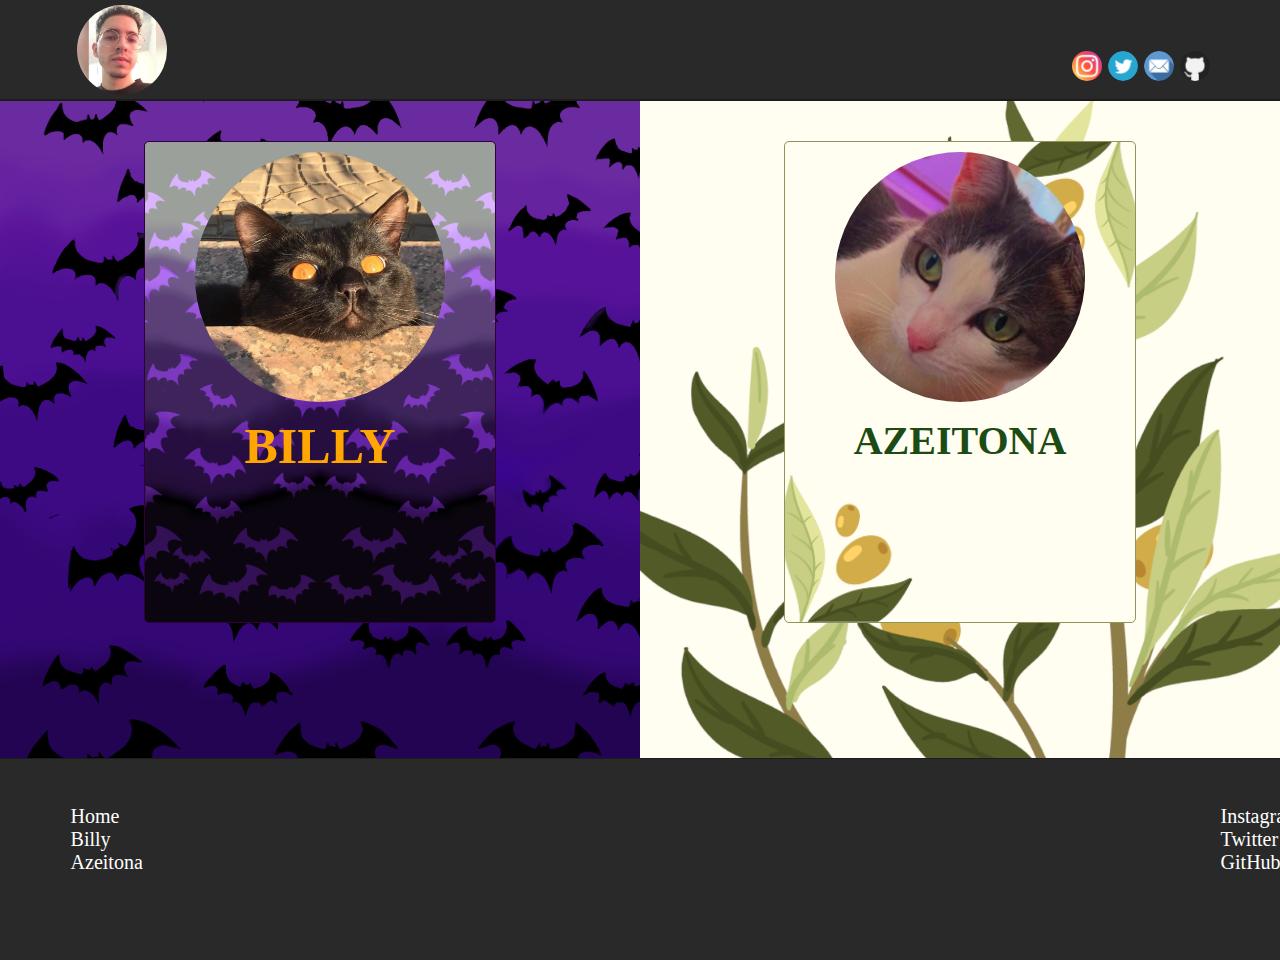
<file: index.html>
<!DOCTYPE html>
<html>
<head>
    <title> Billy & Azeitona </title>
    <meta charset="UTF-8">
    <link rel="stylesheet" href="css/css.css">
    <!-- CSS only -->
    <link rel="stylesheet" href="https://stackpath.bootstrapcdn.com/bootstrap/4.5.0/css/bootstrap.min.css" integrity="sha384-9aIt2nRpC12Uk9gS9baDl411NQApFmC26EwAOH8WgZl5MYYxFfc+NcPb1dKGj7Sk" crossorigin="anonymous">

    <!-- JS, Popper.js, and jQuery -->
    <script src="https://code.jquery.com/jquery-3.5.1.slim.min.js" integrity="sha384-DfXdz2htPH0lsSSs5nCTpuj/zy4C+OGpamoFVy38MVBnE+IbbVYUew+OrCXaRkfj" crossorigin="anonymous"></script>
    <script src="https://cdn.jsdelivr.net/npm/popper.js@1.16.0/dist/umd/popper.min.js" integrity="sha384-Q6E9RHvbIyZFJoft+2mJbHaEWldlvI9IOYy5n3zV9zzTtmI3UksdQRVvoxMfooAo" crossorigin="anonymous"></script>
    <script src="https://stackpath.bootstrapcdn.com/bootstrap/4.5.0/js/bootstrap.min.js" integrity="sha384-OgVRvuATP1z7JjHLkuOU7Xw704+h835Lr+6QL9UvYjZE3Ipu6Tp75j7Bh/kR0JKI" crossorigin="anonymous"></script>
    <meta name="viewport" content="width=device-width">

</head>
<body>

    <!--Cabeçalho-->
    <div class="header">
        <div class="header-left">
            <a href="index.html">
                <img class="img-logo" src="img/home.jpg" height="90" width="90">
            </a>
        </div>
        <div class="header-right">
            <div class="icons">
                <ul>
                    <a href="https://www.instagram.com/marcospsm1/" target="_blank"><li><img src="img/instagram.png" title="instagram" alt="instagram" height="30" width="30"></li></a>
                    <a href="https://twitter.com/salty1_" target="_blank"><li><img src="img/twitter.png" title="twitter" alt="twitter" height="30" width="30"></li></a>
                    <li><img src="img/mail.png" title="marcospaulosm2000@gmail.com" alt="email" height="30" width="30"></li></a>
                    <a href="https://github.com/marcospsm/" target="_blank"><li><img src="img/github.png" title="github" alt="github" height="30" width="30"></li></a>
                </ul>
            </div>
        </div>
    </div>

    <!--Conteudo-->
    <div class="content">
        <!--Billy-->
        <div id="contentLeft">
            <div id="cardLeft">
                <a href="html/billy.html">
                    <img class="img-gato" src="img/billyicon.jpg" height="250" width="250">
                    <h1 class="h1-left">BILLY</h1>
                    <h3 class="h3-left"> Oi eu sou o Billy, sou preto com olhos de fogo, gosto muito de comer e dormir, adoro um colo e carinho, sou brincalhão e também bravinho, gosto de morder, arranhar e vivo indo atras da Azeitona. ~Miau :3 </h3>
                </a>
            </div>   
        </div>

        <!--Azeitona-->
        <div id="contentRight">
            <div id="cardRight">
                <a href="html/azeitona.html">
                <img class="img-gato" src="img/azeitonaicon.jpg" height="250" width="250">
                <h1 class="h1-right"> AZEITONA </h1>
                <h3 class="h3-right"> Eu sou a Azeitona, por causa dos meus olhos... Adoro papinha de sache, caçar e participar das reuniões em família. Não gosto de colo e nem de contato físico, muito menos de quando o Billy me segue, sou brava e vivo reclamando. GRRRR >:( </h3>
                </a>
            </div>
        </div>
    </div>

    <!--mobile-->
    <div id="carouselExampleCaptions" class="carousel slide" data-ride="carousel">
        <div class="carousel-inner">
          <div class="carousel-item active">
            <div class="carrosel-mobile" style="background-image: url('img/backgroundbilly.png')">
                <a id="iconMobile" href="html/billy.html">
                <img class="img-gato" src="img/billyicon.jpg" height="250" width="250">
                </a>
                <h3 class="h3-left"> Oi eu sou o Billy, sou preto com olhos de fogo, gosto muito de comer e dormir, adoro um colo e carinho, sou brincalhão e também bravinho, gosto de morder, arranhar e vivo indo atras da Azeitona. ~Miau :3 </h3>
            </div>
          </div>
          <div class="carousel-item">
            <div class="carrosel-mobile" style="background-image: url('img/azeitonacard.png')">
                <a id="iconMobile" href="html/azeitona.html">
                    <img class="img-gato" src="img/azeitonaicon.jpg" height="250" width="250">
                </a>
                <h3 class="h3-right">  Eu sou a Azeitona, por causa dos meus olhos... Adoro papinha de sache, caçar e participar das reuniões em família. Não gosto de colo e nem de contato físico, muito menos de quando o Billy me segue, sou brava e vivo reclamando. GRRRRR >:(  </h3>
            </div>
          </div>
        <a class="carousel-control-prev" href="#carouselExampleCaptions" role="button" data-slide="prev">
          <span class="carousel-control-prev-icon" aria-hidden="true"></span>
          <span class="sr-only">Previous</span>
        </a>
        <a class="carousel-control-next" href="#carouselExampleCaptions" role="button" data-slide="next">
          <span class="carousel-control-next-icon" aria-hidden="true"></span>
          <span class="sr-only">Next</span>
        </a>
      </div>

    <!--Rodapé-->
    <div class="footer container">
        <ul class="ul-mobile">
            <a href="https://www.instagram.com/marcospsm1/" target="_blank"><li><img src="img/instagram.png" title="instagram" alt="instagram" height="30" width="30"></li></a>
            <a href="https://twitter.com/salty1_" target="_blank"><li><img src="img/twitter.png" title="twitter" alt="twitter" height="30" width="30"></li></a>
            <li><img src="img/mail.png" title="marcospaulosm2000@gmail.com" alt="email" height="30" width="30"></li></a>
            <a href="https://github.com/marcospsm/" target="_blank"><li><img src="img/github.png" title="github" alt="github" height="30" width="30"></li></a>
        </ul>

        <ul class="ul1">
            <li><a href="index.html"> Home </a></li>
            <li><a href="html/billy.html"> Billy </a></li>
            <li><a href="html/azeitona.html"> Azeitona </a></li>
        </ul>

        <ul class="ul2">
            <li><a href="https://www.instagram.com/marcospsm1/" target="_blank"> Instagram </a></li>
            <li><a href="https://twitter.com/salty1_" target="_blank"> Twitter </a></li>
            <li><a href="https://github.com/marcospsm/billy-azeitona/upload" target="_blank"> GitHub </a></li>
        </ul>
    </div>


</body>
</html>
</file>
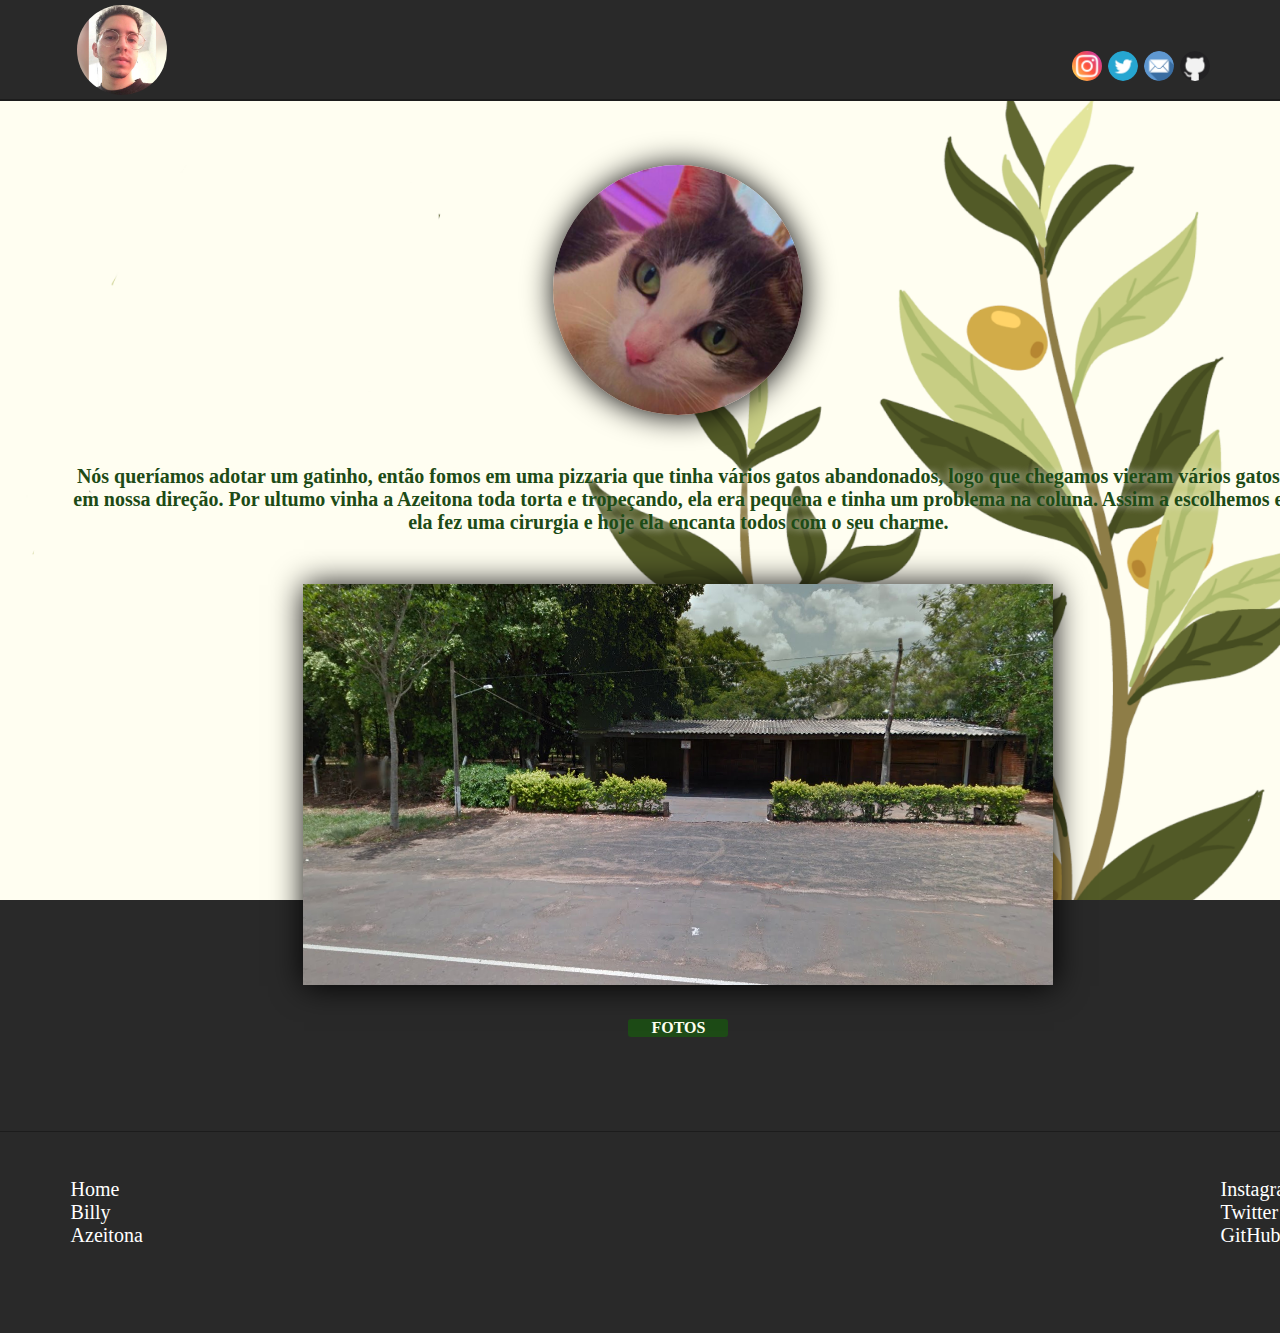
<file: html/azeitona.html>
<!DOCTYPE html>
<html lang="pt-BR">
<head>
    <meta charset="UTF-8">
    <meta name="viewport" content="width=device-width, initial-scale=1.0">
    <title>Fotos da Azeitona</title>

    <link rel="stylesheet" href="../css/css.css">
    <!-- CSS only -->
    <link rel="stylesheet" href="https://stackpath.bootstrapcdn.com/bootstrap/4.5.0/css/bootstrap.min.css" integrity="sha384-9aIt2nRpC12Uk9gS9baDl411NQApFmC26EwAOH8WgZl5MYYxFfc+NcPb1dKGj7Sk" crossorigin="anonymous">

    <!-- JS, Popper.js, and jQuery -->
    <script src="https://code.jquery.com/jquery-3.5.1.slim.min.js" integrity="sha384-DfXdz2htPH0lsSSs5nCTpuj/zy4C+OGpamoFVy38MVBnE+IbbVYUew+OrCXaRkfj" crossorigin="anonymous"></script>
    <script src="https://cdn.jsdelivr.net/npm/popper.js@1.16.0/dist/umd/popper.min.js" integrity="sha384-Q6E9RHvbIyZFJoft+2mJbHaEWldlvI9IOYy5n3zV9zzTtmI3UksdQRVvoxMfooAo" crossorigin="anonymous"></script>
    <script src="https://stackpath.bootstrapcdn.com/bootstrap/4.5.0/js/bootstrap.min.js" integrity="sha384-OgVRvuATP1z7JjHLkuOU7Xw704+h835Lr+6QL9UvYjZE3Ipu6Tp75j7Bh/kR0JKI" crossorigin="anonymous"></script>
    <meta name="viewport" content="width=device-width">

</head>
<body>
    <!--Cabeçalho-->
    <div class="header">
        <div class="header-left">
            <a href="../index.html">
                <img class="img-logo" src="../img/home.jpg" height="90" width="90">
            </a>
        </div>
        <div class="header-right">
            <div class="icons">
                <ul>
                    <a href="https://www.instagram.com/marcospsm1/" target="_blank"><li><img src="../img/instagram.png" title="instagram" alt="instagram" height="30" width="30"></li></a>
                    <a href="https://twitter.com/salty1_" target="_blank"><li><img src="../img/twitter.png" title="twitter" alt="twitter" height="30" width="30"></li></a>
                    <li><img src="../img/mail.png" title="marcospaulosm2000@gmail.com" alt="email" height="30" width="30"></li></a>
                    <a href="https://github.com/marcospsm/" target="_blank"><li><img src="../img/github.png" title="github" alt="github" height="30" width="30"></li></a>
                </ul>
            </div>
        </div>
    </div>

    <!--Conteudo-->
    <div class="content-azeitona">
        <div id="divAzeitona">
            <img class="img-gato" id="imgGatoAzeitona" src="../img/azeitonaicon.jpg" alt="gata branca" height="250" width="250">
            <h3 class="h3-right" id="h3Azeitona">Nós queríamos adotar um gatinho, então fomos em uma pizzaria que tinha vários gatos abandonados, logo que chegamos vieram vários gatos em nossa direção. Por ultumo vinha a Azeitona toda torta e tropeçando, ela era pequena e tinha um problema na coluna. Assim a escolhemos e ela fez uma cirurgia e hoje ela encanta todos com o seu charme.</h3>
            <img id="fotoPizzaria" src="../img/pizzaria.png" alt="igreja" height="401" width="750">
        </div>
        <div class="botao-azeitona"><a href="../html/fotosAzeitona.html">FOTOS</a></div>
    </div>

        <!--Rodapé-->
        <div class="footer container">
            <ul class="ul-mobile">
                <a href="https://www.instagram.com/marcospsm1/" target="_blank"><li><img src="../img/instagram.png" title="instagram" alt="instagram" height="30" width="30"></li></a>
                <a href="https://twitter.com/salty1_" target="_blank"><li><img src="../img/twitter.png" title="twitter" alt="twitter" height="30" width="30"></li></a>
                <li><img src="../img/mail.png" title="marcospaulosm2000@gmail.com" alt="email" height="30" width="30"></li></a>
                <a href="https://github.com/marcospsm/" target="_blank"><li><img src="../img/github.png" title="github" alt="github" height="30" width="30"></li></a>
            </ul>
    
            <ul class="ul1">
                <li><a href="index.html"> Home </a></li>
                <li><a href="html/billy.html"> Billy </a></li>
                <li><a href="html/azeitona.html"> Azeitona </a></li>
            </ul>
    
            <ul class="ul2">
                <li><a href="https://www.instagram.com/marcospsm1/" target="_blank"> Instagram </a></li>
                <li><a href="https://twitter.com/salty1_" target="_blank"> Twitter </a></li>
                <li><a href="https://github.com/marcospsm/billy-azeitona/upload" target="_blank"> GitHub </a></li>
            </ul>
        </div>
    
</body>
</html>
</file>
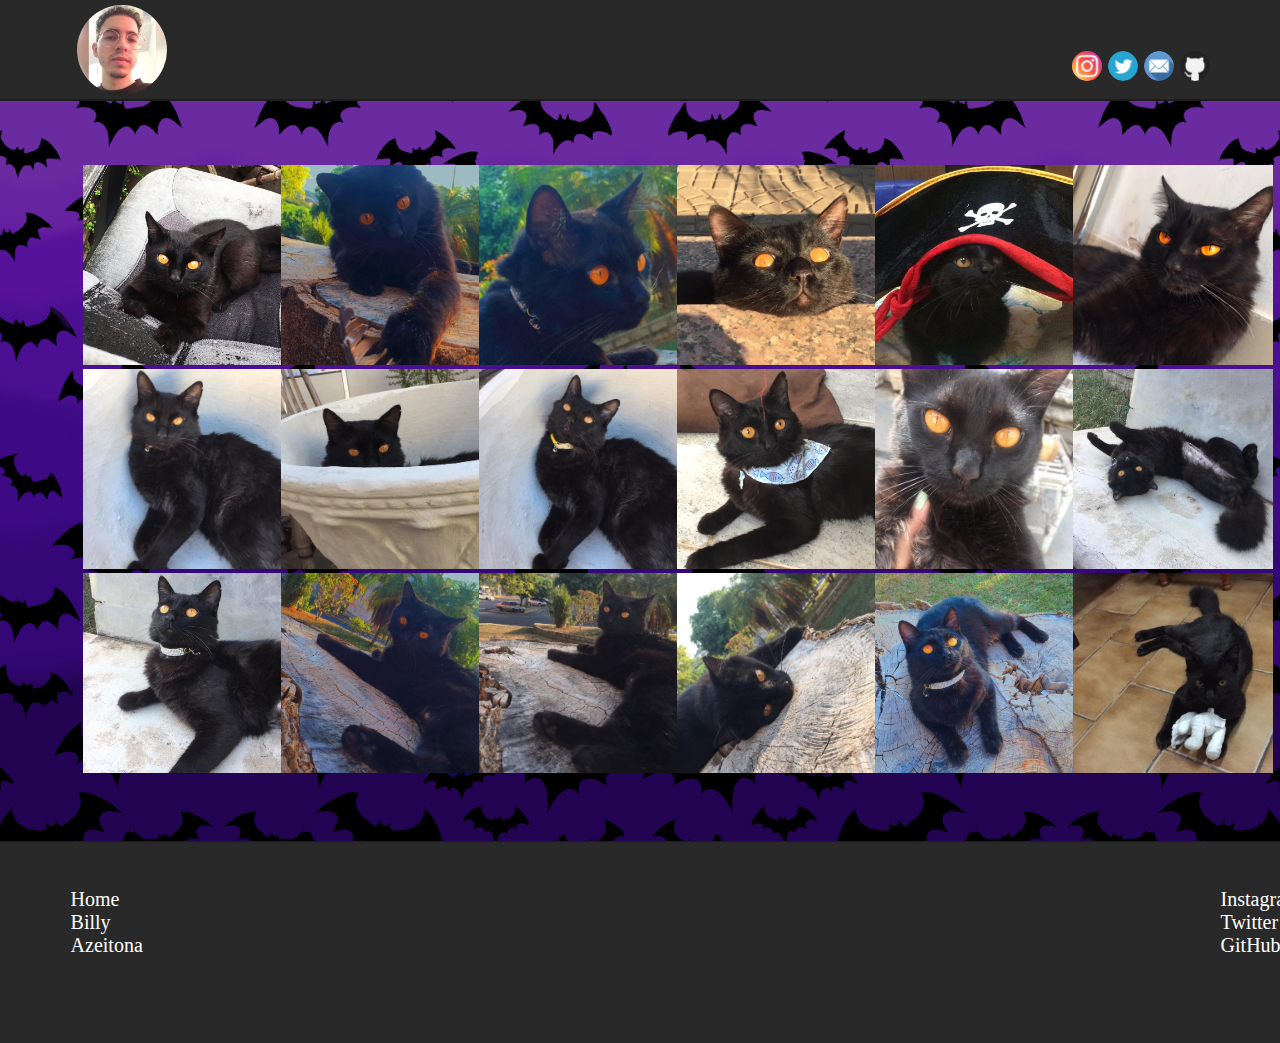
<file: html/billy.html>
<!DOCTYPE html>
<html>
    <head>
        <title> Billy </title>
        <link rel="stylesheet" href="../css/css.css">
        <!-- CSS only -->
        <link rel="stylesheet" href="https://stackpath.bootstrapcdn.com/bootstrap/4.5.0/css/bootstrap.min.css" integrity="sha384-9aIt2nRpC12Uk9gS9baDl411NQApFmC26EwAOH8WgZl5MYYxFfc+NcPb1dKGj7Sk" crossorigin="anonymous">

        <!-- JS, Popper.js, and jQuery -->
        <script src="https://code.jquery.com/jquery-3.5.1.slim.min.js" integrity="sha384-DfXdz2htPH0lsSSs5nCTpuj/zy4C+OGpamoFVy38MVBnE+IbbVYUew+OrCXaRkfj" crossorigin="anonymous"></script>
        <script src="https://cdn.jsdelivr.net/npm/popper.js@1.16.0/dist/umd/popper.min.js" integrity="sha384-Q6E9RHvbIyZFJoft+2mJbHaEWldlvI9IOYy5n3zV9zzTtmI3UksdQRVvoxMfooAo" crossorigin="anonymous"></script>
        <script src="https://stackpath.bootstrapcdn.com/bootstrap/4.5.0/js/bootstrap.min.js" integrity="sha384-OgVRvuATP1z7JjHLkuOU7Xw704+h835Lr+6QL9UvYjZE3Ipu6Tp75j7Bh/kR0JKI" crossorigin="anonymous"></script>
        <meta name="viewport" content="width=device-width">
    </head>

    <!--Cabeçalho-->
    <div class="header">
        <div class="header-left">
            <a href="../index.html">
                <img class="img-logo" src="../img/home.jpg" height="90" width="90">
            </a>
        </div>
        <div class="header-right">
            <div class="icons">
                <ul>
                    <a href="https://www.instagram.com/marcospsm1/" target="_blank"><li><img src="../img/instagram.png" title="instagram" alt="instagram" height="30" width="30"></li></a>
                    <a href="https://twitter.com/salty1_" target="_blank"><li><img src="../img/twitter.png" title="twitter" alt="twitter" height="30" width="30"></li></a>
                    <li><img src="../img/mail.png" title="marcospaulosm2000@gmail.com" alt="email" height="30" width="30"></li></a>
                    <a href="https://github.com/marcospsm/" target="_blank"><li><img src="../img/github.png" title="github" alt="github" height="30" width="30"></li></a>
                </ul>
            </div>
        </div>
    </div>

    <!--Conteudo-->
    <div class="content-billy">
        <div>
            <img src="../img/billy/b1.jpg" alt="gato preto com olhos alaranjados" height="200" width="200">
            <img src="../img/billy/b2.jpg" alt="gato preto com olhos alaranjados" height="200" width="200">
            <img src="../img/billy/b3.jpg" alt="gato preto com olhos alaranjados" height="200" width="200">
            <img src="../img/billy/b4.jpg" alt="gato preto com olhos alaranjados" height="200" width="200">
            <img src="../img/billy/b6.jpg" alt="gato preto com olhos alaranjados" height="200" width="200">
            <img src="../img/billy/b5.jpg" alt="gato preto com olhos alaranjados" height="200" width="200">
            <img src="../img/billy/b7.jpg" alt="gato preto com olhos alaranjados" height="200" width="200">
            <img src="../img/billy/b8.jpg" alt="gato preto com olhos alaranjados" height="200" width="200">
            <img src="../img/billy/b9.jpg" alt="gato preto com olhos alaranjados" height="200" width="200">
            <img src="../img/billy/b10.jpg" alt="gato preto com olhos alaranjados" height="200" width="200">
            <img src="../img/billy/b11.jpg" alt="gato preto com olhos alaranjados" height="200" width="200">
            <img src="../img/billy/b13.jpg" alt="gato preto com olhos alaranjados" height="200" width="200">
            <img src="../img/billy/b14.jpg" alt="gato preto com olhos alaranjados" height="200" width="200">
            <img src="../img/billy/b15.jpg" alt="gato preto com olhos alaranjados" height="200" width="200">
            <img src="../img/billy/b16.jpg" alt="gato preto com olhos alaranjados" height="200" width="200">
            <img src="../img/billy/b17.jpg" alt="gato preto com olhos alaranjados" height="200" width="200">
            <img src="../img/billy/b12.jpg" alt="gato preto com olhos alaranjados" height="200" width="200">
            <img src="../img/billy/b18.jpg" alt="gato preto com olhos alaranjados" height="200" width="200">
        </div>
    </div>

    <!--Rodapé-->
    <div class="footer container">
        <ul class="ul-mobile">
            <a href="https://www.instagram.com/marcospsm1/" target="_blank"><li><img src="../img/instagram.png" title="instagram" alt="instagram" height="30" width="30"></li></a>
            <a href="https://twitter.com/salty1_" target="_blank"><li><img src="../img/twitter.png" title="twitter" alt="twitter" height="30" width="30"></li></a>
            <li><img src="../img/mail.png" title="marcospaulosm2000@gmail.com" alt="email" height="30" width="30"></li></a>
            <a href="https://github.com/marcospsm/" target="_blank"><li><img src="../img/github.png" title="github" alt="github" height="30" width="30"></li></a>
        </ul>

        <ul class="ul1">
            <li><a href="index.html"> Home </a></li>
            <li><a href="html/billy.html"> Billy </a></li>
            <li><a href="html/azeitona.html"> Azeitona </a></li>
        </ul>

        <ul class="ul2">
            <li><a href="https://www.instagram.com/marcospsm1/" target="_blank"> Instagram </a></li>
            <li><a href="https://twitter.com/salty1_" target="_blank"> Twitter </a></li>
            <li><a href="https://github.com/marcospsm/billy-azeitona/upload" target="_blank"> GitHub </a></li>
        </ul>
    </div>

</html>
</file>
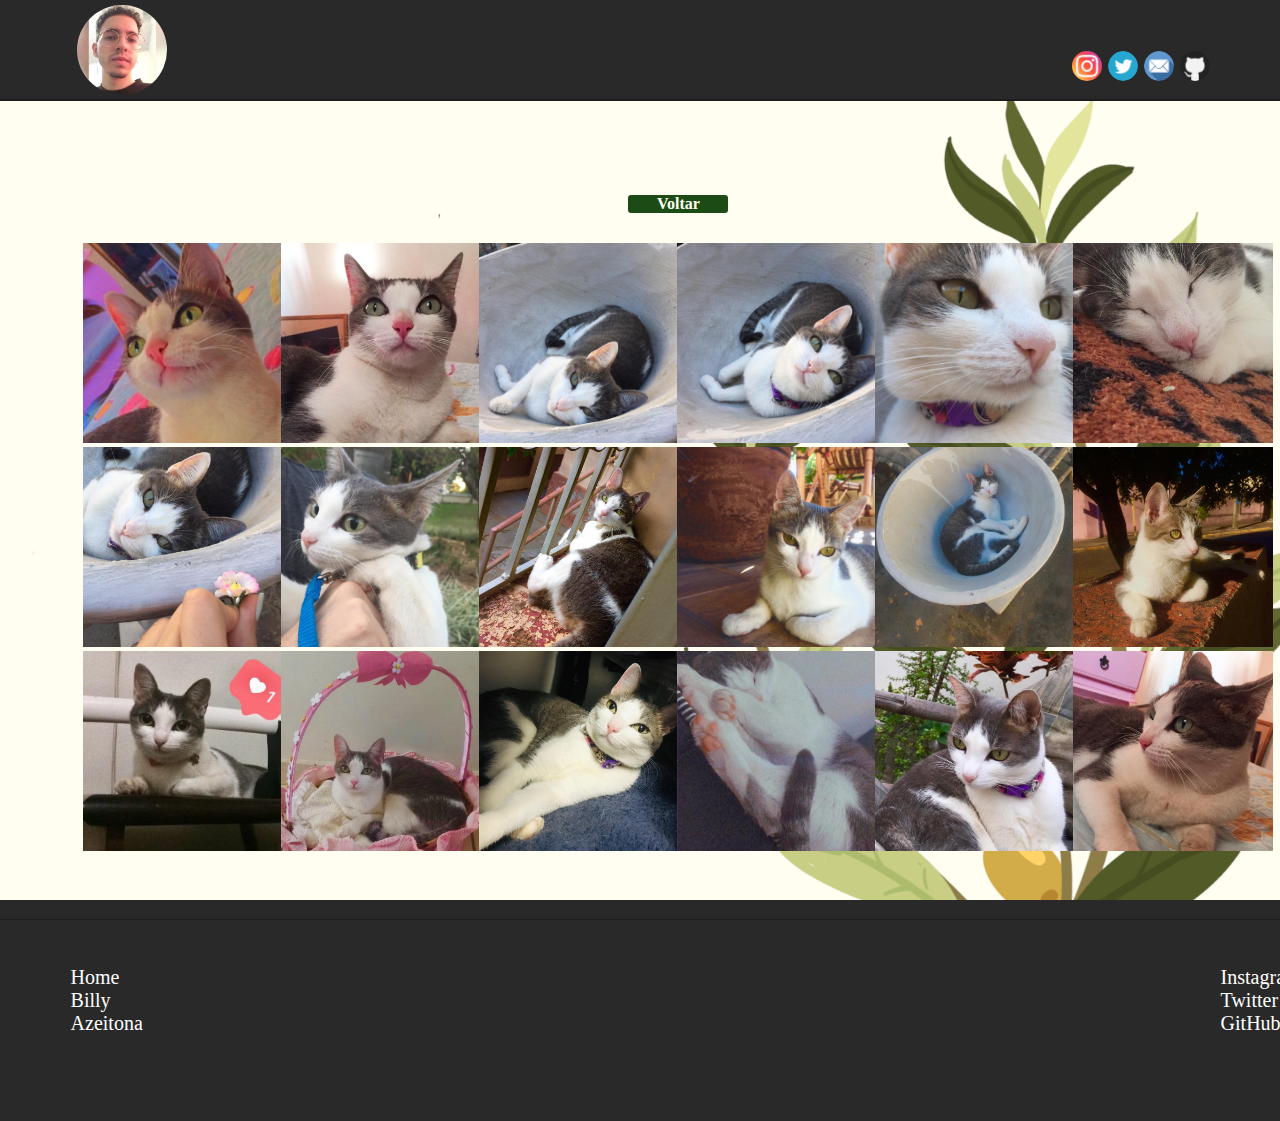
<file: html/fotosAzeitona.html>
<!DOCTYPE html>
<html>
    <head>
        <title> Azeitona </title>
        <link rel="stylesheet" href="../css/css.css">
        <!-- CSS only -->
        <link rel="stylesheet" href="https://stackpath.bootstrapcdn.com/bootstrap/4.5.0/css/bootstrap.min.css" integrity="sha384-9aIt2nRpC12Uk9gS9baDl411NQApFmC26EwAOH8WgZl5MYYxFfc+NcPb1dKGj7Sk" crossorigin="anonymous">

        <!-- JS, Popper.js, and jQuery -->
        <script src="https://code.jquery.com/jquery-3.5.1.slim.min.js" integrity="sha384-DfXdz2htPH0lsSSs5nCTpuj/zy4C+OGpamoFVy38MVBnE+IbbVYUew+OrCXaRkfj" crossorigin="anonymous"></script>
        <script src="https://cdn.jsdelivr.net/npm/popper.js@1.16.0/dist/umd/popper.min.js" integrity="sha384-Q6E9RHvbIyZFJoft+2mJbHaEWldlvI9IOYy5n3zV9zzTtmI3UksdQRVvoxMfooAo" crossorigin="anonymous"></script>
        <script src="https://stackpath.bootstrapcdn.com/bootstrap/4.5.0/js/bootstrap.min.js" integrity="sha384-OgVRvuATP1z7JjHLkuOU7Xw704+h835Lr+6QL9UvYjZE3Ipu6Tp75j7Bh/kR0JKI" crossorigin="anonymous"></script>
        <meta name="viewport" content="width=device-width">
    </head>

    <!--Cabeçalho-->
    <div class="header">
        <div class="header-left">
            <a href="../index.html">
                <img class="img-logo" src="../img/home.jpg" height="90" width="90">
            </a>
        </div>
        <div class="header-right">
            <div class="icons">
                <ul>
                    <a href="https://www.instagram.com/marcospsm1/" target="_blank"><li><img src="../img/instagram.png" title="instagram" alt="instagram" height="30" width="30"></li></a>
                    <a href="https://twitter.com/salty1_" target="_blank"><li><img src="../img/twitter.png" title="twitter" alt="twitter" height="30" width="30"></li></a>
                    <li><img src="../img/mail.png" title="marcospaulosm2000@gmail.com" alt="email" height="30" width="30"></li></a>
                    <a href="https://github.com/marcospsm/" target="_blank"><li><img src="../img/github.png" title="github" alt="github" height="30" width="30"></li></a>
                </ul>
            </div>
        </div>
    </div>

    <!--Conteudo-->
    <div class="content-azeitona">
        <div class="botao-azeitona"><a href="../html/azeitona.html">Voltar</a></div>
        <div>
            <img class="foto" src="../img/azeitona/a1.jpg" alt="gata branca com olhos verde oliva" height="200" width="200">
            <img class="foto" src="../img/azeitona/a2.jpg" alt="gata branca com olhos verde oliva" height="200" width="200">
            <img class="foto" src="../img/azeitona/a3.jpg" alt="gata branca com olhos verde oliva" height="200" width="200">
            <img class="foto" src="../img/azeitona/a4.jpg" alt="gata branca com olhos verde oliva" height="200" width="200">
            <img class="foto" src="../img/azeitona/a5.jpg" alt="gata branca com olhos verde oliva" height="200" width="200">
            <img class="foto" src="../img/azeitona/a6.jpg" alt="gata branca com olhos verde oliva" height="200" width="200">
            <img class="foto" src="../img/azeitona/a7.jpg" alt="gata branca com olhos verde oliva" height="200" width="200">
            <img class="foto" src="../img/azeitona/a8.jpg" alt="gata branca com olhos verde oliva" height="200" width="200">
            <img class="foto" src="../img/azeitona/a9.jpg" alt="gata branca com olhos verde oliva" height="200" width="200">
            <img class="foto" src="../img/azeitona/a10.jpg" alt="gata branca com olhos verde oliva" height="200" width="200">
            <img class="foto" src="../img/azeitona/a11.jpg" alt="gata branca com olhos verde oliva" height="200" width="200">
            <img class="foto" src="../img/azeitona/a12.jpg" alt="gata branca com olhos verde oliva" height="200" width="200">
            <img class="foto" src="../img/azeitona/a13.jpg" alt="gata branca com olhos verde oliva" height="200" width="200">
            <img class="foto" src="../img/azeitona/a14.jpg" alt="gata branca com olhos verde oliva" height="200" width="200">
            <img class="foto" src="../img/azeitona/a15.jpg" alt="gata branca com olhos verde oliva" height="200" width="200">
            <img class="foto" src="../img/azeitona/a16.jpg" alt="gata branca com olhos verde oliva" height="200" width="200">
            <img class="foto" src="../img/azeitona/a17.jpg" alt="gata branca com olhos verde oliva" height="200" width="200">
            <img class="foto" src="../img/azeitona/a18.jpg" alt="gata branca com olhos verde oliva" height="200" width="200">
        </div>
    </div>

    <!--Rodapé-->
    <div class="footer container">
        <ul class="ul-mobile">
            <a href="https://www.instagram.com/marcospsm1/" target="_blank"><li><img src="../img/instagram.png" title="instagram" alt="instagram" height="30" width="30"></li></a>
            <a href="https://twitter.com/salty1_" target="_blank"><li><img src="../img/twitter.png" title="twitter" alt="twitter" height="30" width="30"></li></a>
            <li><img src="../img/mail.png" title="marcospaulosm2000@gmail.com" alt="email" height="30" width="30"></li></a>
            <a href="https://github.com/marcospsm/" target="_blank"><li><img src="../img/github.png" title="github" alt="github" height="30" width="30"></li></a>
        </ul>

        <ul class="ul1">
            <li><a href="../index.html"> Home </a></li>
            <li><a href="../html/billy.html"> Billy </a></li>
            <li><a href="../html/azeitona.html"> Azeitona </a></li>
        </ul>

        <ul class="ul2">
            <li><a href="https://www.instagram.com/marcospsm1/" target="_blank"> Instagram </a></li>
            <li><a href="https://twitter.com/salty1_" target="_blank"> Twitter </a></li>
            <li><a href="https://github.com/marcospsm/billy-azeitona/upload" target="_blank"> GitHub </a></li>
        </ul>
    </div>

</html>
</file>
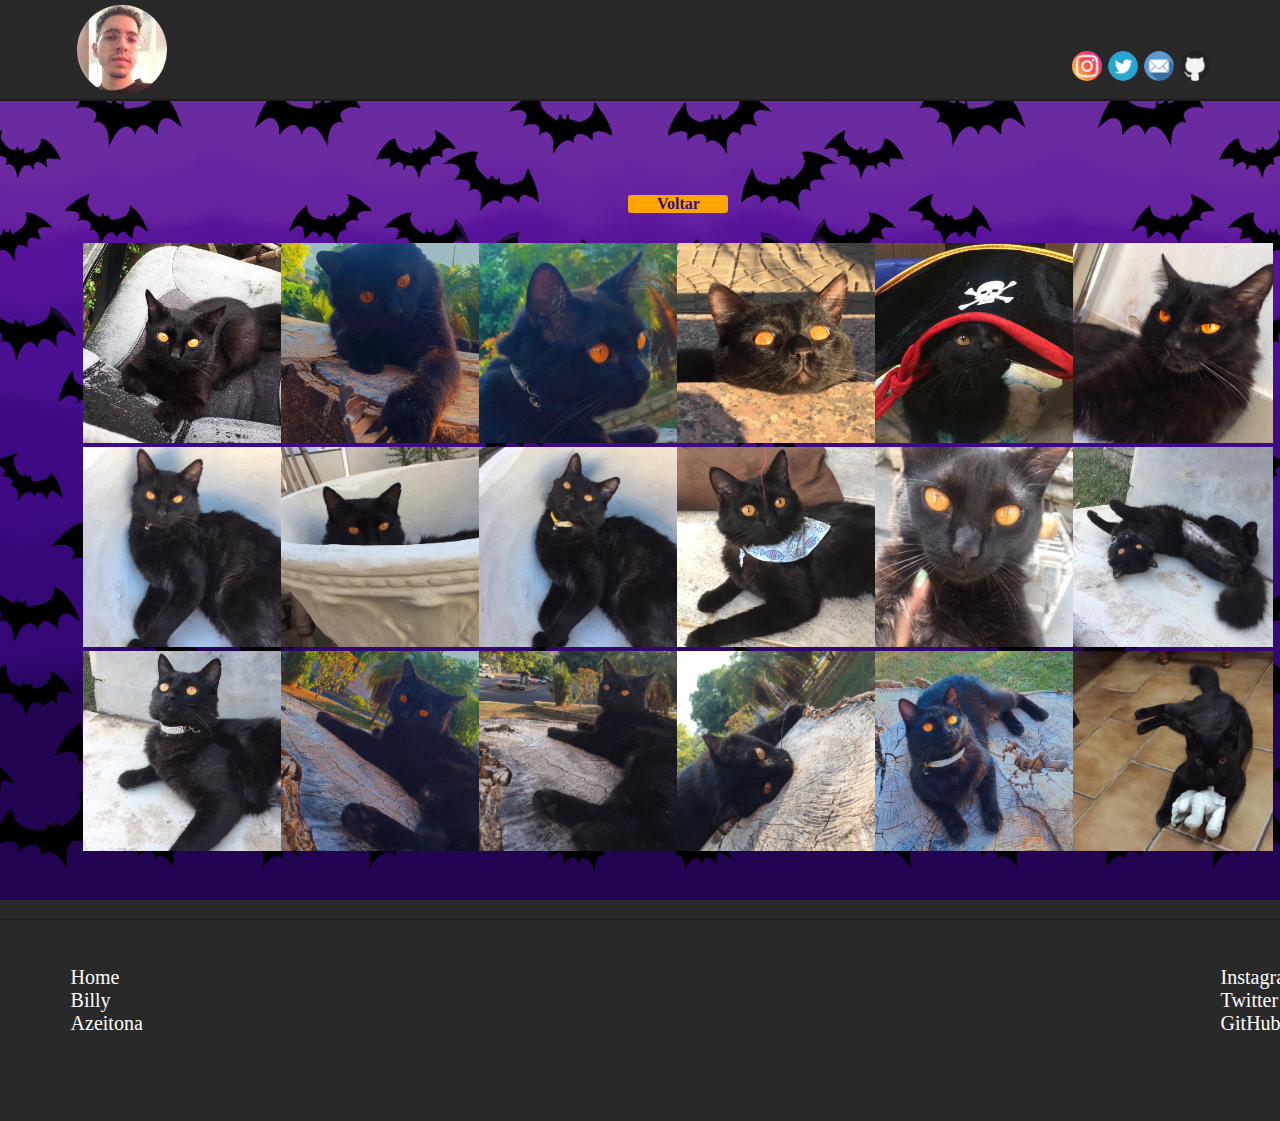
<file: html/fotosBilly.html>
<!DOCTYPE html>
<html>
<head>
    <title> Fotos do Billy </title>
    <link rel="stylesheet" href="../css/css.css">
    <!-- CSS only -->
    <link rel="stylesheet" href="https://stackpath.bootstrapcdn.com/bootstrap/4.5.0/css/bootstrap.min.css" integrity="sha384-9aIt2nRpC12Uk9gS9baDl411NQApFmC26EwAOH8WgZl5MYYxFfc+NcPb1dKGj7Sk" crossorigin="anonymous">

    <!-- JS, Popper.js, and jQuery -->
    <script src="https://code.jquery.com/jquery-3.5.1.slim.min.js" integrity="sha384-DfXdz2htPH0lsSSs5nCTpuj/zy4C+OGpamoFVy38MVBnE+IbbVYUew+OrCXaRkfj" crossorigin="anonymous"></script>
    <script src="https://cdn.jsdelivr.net/npm/popper.js@1.16.0/dist/umd/popper.min.js" integrity="sha384-Q6E9RHvbIyZFJoft+2mJbHaEWldlvI9IOYy5n3zV9zzTtmI3UksdQRVvoxMfooAo" crossorigin="anonymous"></script>
    <script src="https://stackpath.bootstrapcdn.com/bootstrap/4.5.0/js/bootstrap.min.js" integrity="sha384-OgVRvuATP1z7JjHLkuOU7Xw704+h835Lr+6QL9UvYjZE3Ipu6Tp75j7Bh/kR0JKI" crossorigin="anonymous"></script>
    <meta name="viewport" content="width=device-width">
</head>

    <!--Cabeçalho-->
    <div class="header">
        <div class="header-left">
            <a href="../index.html">
                <img class="img-logo" src="../img/home.jpg" height="90" width="90">
            </a>
        </div>
        <div class="header-right">
            <div class="icons">
                <ul>
                    <a href="https://www.instagram.com/marcospsm1/" target="_blank"><li><img src="../img/instagram.png" title="instagram" alt="instagram" height="30" width="30"></li></a>
                    <a href="https://twitter.com/salty1_" target="_blank"><li><img src="../img/twitter.png" title="twitter" alt="twitter" height="30" width="30"></li></a>
                    <li><img src="../img/mail.png" title="marcospaulosm2000@gmail.com" alt="email" height="30" width="30"></li></a>
                    <a href="https://github.com/marcospsm/" target="_blank"><li><img src="../img/github.png" title="github" alt="github" height="30" width="30"></li></a>
                </ul>
            </div>
        </div>
    </div>

    <!--Conteudo-->
    <div class="content-billy">
        <div class="botao-billy"><a href="../html/billy.html">Voltar</a></div>
        <div>
            <img class="foto" src="../img/billy/b1.jpg" alt="gato preto com olhos alaranjados" height="200" width="200">
            <img class="foto" src="../img/billy/b2.jpg" alt="gato preto com olhos alaranjados" height="200" width="200">
            <img class="foto"src="../img/billy/b3.jpg" alt="gato preto com olhos alaranjados" height="200" width="200">
            <img class="foto"src="../img/billy/b4.jpg" alt="gato preto com olhos alaranjados" height="200" width="200">
            <img class="foto"src="../img/billy/b6.jpg" alt="gato preto com olhos alaranjados" height="200" width="200">
            <img class="foto"src="../img/billy/b5.jpg" alt="gato preto com olhos alaranjados" height="200" width="200">
            <img class="foto"src="../img/billy/b7.jpg" alt="gato preto com olhos alaranjados" height="200" width="200">
            <img class="foto"src="../img/billy/b8.jpg" alt="gato preto com olhos alaranjados" height="200" width="200">
            <img class="foto"src="../img/billy/b9.jpg" alt="gato preto com olhos alaranjados" height="200" width="200">
            <img class="foto"src="../img/billy/b10.jpg" alt="gato preto com olhos alaranjados" height="200" width="200">
            <img class="foto"src="../img/billy/b11.jpg" alt="gato preto com olhos alaranjados" height="200" width="200">
            <img class="foto"src="../img/billy/b13.jpg" alt="gato preto com olhos alaranjados" height="200" width="200">
            <img class="foto"src="../img/billy/b14.jpg" alt="gato preto com olhos alaranjados" height="200" width="200">
            <img class="foto"src="../img/billy/b15.jpg" alt="gato preto com olhos alaranjados" height="200" width="200">
            <img class="foto"src="../img/billy/b16.jpg" alt="gato preto com olhos alaranjados" height="200" width="200">
            <img class="foto"src="../img/billy/b17.jpg" alt="gato preto com olhos alaranjados" height="200" width="200">
            <img class="foto"src="../img/billy/b12.jpg" alt="gato preto com olhos alaranjados" height="200" width="200">
            <img class="foto"src="../img/billy/b18.jpg" alt="gato preto com olhos alaranjados" height="200" width="200">
        </div>
    </div>

    <!--Rodapé-->
    <div class="footer container">
        <ul class="ul-mobile">
            <a href="https://www.instagram.com/marcospsm1/" target="_blank"><li><img src="../img/instagram.png" title="instagram" alt="instagram" height="30" width="30"></li></a>
            <a href="https://twitter.com/salty1_" target="_blank"><li><img src="../img/twitter.png" title="twitter" alt="twitter" height="30" width="30"></li></a>
            <li><img src="../img/mail.png" title="marcospaulosm2000@gmail.com" alt="email" height="30" width="30"></li></a>
            <a href="https://github.com/marcospsm/" target="_blank"><li><img src="../img/github.png" title="github" alt="github" height="30" width="30"></li></a>
        </ul>

        <ul class="ul1">
            <li><a href="../index.html"> Home </a></li>
            <li><a href="../html/billy.html"> Billy </a></li>
            <li><a href="../html/azeitona.html"> Azeitona </a></li>
        </ul>

        <ul class="ul2">
            <li><a href="https://www.instagram.com/marcospsm1/" target="_blank"> Instagram </a></li>
            <li><a href="https://twitter.com/salty1_" target="_blank"> Twitter </a></li>
            <li><a href="https://github.com/marcospsm/billy-azeitona/upload" target="_blank"> GitHub </a></li>
        </ul>
    </div>

</html>
</file>
<file: css/css.css>
body {
    margin: 0;
    padding: 0;
    height: 100%;
    background-color: #292929 !important;
}
a {text-decoration: none !important;}

/*Cabeçalho*/
.header {
    height: 99px;
    width: 100%;
    border-bottom :2px solid #1c1c1c;
    background-color: #292929;
}
.header-left {
    height: 99px;
    width: 40%;
    float: left;
}
.img-logo {
    border-radius: 50%;
    margin: 5px 15%;
}
.header-right {
    height: 99px;
    width: 60%;
    float: right;
}
.header-right ul li {
    list-style: none;
    display: inline;
}
.header-right div.icons {
    margin: 35px 9% 0 0;
    float: right;
}
.header-right li {
    margin: 0 1px;
}
.header-right li img {
    border-radius: 50%;
}

/*Conteudo index*/
.content {
    height: 657px;
    width: 100%;
}
.img-gato {
    border-radius: 50%;
    margin-left: auto;
    margin-right: auto;
    display: block;
}
/*Parte do Billy*/
#contentLeft {
    height: 657px;
    width: 50%;
    background-image: url(../img/backgroundbilly.png);
    background-attachment: fixed;
    background-size: cover;
    float: left;
}
#cardLeft {
    height: 470px;
    width: 350px;
    border: 1px solid #2f003d;
    margin: 0 auto;
    margin-top: 40px;
    border-radius: 5px;
    background-image: url(../img/billycard.png);
    background-position: center;
    transition: 0.1s;
    background-size: cover;
    padding-top: 10px;
}
.h1-left {
    color: #ffa600;
    font-size: 50px;
    font-family: 'Permanent Marker', cursive;
    text-align: center;
    margin: 15px auto;
}
.h3-left {
    color: #ffa600;
    font-family: 'Permanent Marker', cursive;
    text-align: center;
    margin: 0 auto;
    display: none;
    font-size: 20px;
    padding: 10px 10%;
}

/*Quando passar mouse no Billy*/
#cardLeft:hover {box-shadow: 2px 2px 60px black;}
#cardLeft:hover .h1-left {display: none;}
#cardLeft:hover .h3-left {display: block;}

/*Parte da Azeitona*/
#contentRight {
    height: 657px;
    width: 50%;
    background-image: url(../img/backgroundazeitona.png);
    background-attachment: fixed;
    background-size: cover;
    background-position: right;
    background-repeat: no-repeat;
    float: right;
}
#cardRight {
    height: 470px;
    width: 350px;
    border: 1px solid rgb(144, 148, 91);
    margin: 0 auto;
    margin-top: 40px;
    border-radius: 5px;
    background-image: url(../img/azeitonacard.png);
    background-position: center;
    transition: 0.1s;
    background-size: cover;
    padding-top: 10px;
}
.h1-right {
    color: #1d4b16;
    font-size: 40px;
    font-family: 'Permanent Marker', cursive;
    text-align: center;
    margin: 15px auto;
    text-shadow: 1px #fefff0;
}
.h3-right {
    color: #1d4b16;
    font-family: 'Permanent Marker', cursive;
    font-size: 20px;
    text-align: center;
    margin: 10px 25px 0 25px;  
    display: none;
    text-shadow: 1px 0 8px #fefff0;
}
/*Quando passar o mouse na Azeitona*/
#cardRight:hover {box-shadow: 2px 2px 60px #001f05;}
#cardRight:hover .h1-right {display: none;}
#cardRight:hover .h3-right {display: block;}

/*index mobile*/
.carousel-inner {
    display: none;
}
.carrosel-mobile {
    height: 800px;
    width: 100%;
    background-size: cover;
    background-repeat: no-repeat;
    background-position: left;
    padding-top: 25%;
}

@media screen and (max-width: 750px) {
    .content {
        display: none;
    }
    .img-gato {
        box-shadow: 1px 1px 30px black;
    }
    .carousel-inner {
        display: flex;
    }
    .h3-left, .h3-right {
        display: block;
        font-size: 29px;
    }
    #h3Billy, #h3Azeitona {
        font-size: 28px !important;
    }
    .content-billy .foto {
        height:100px;
        width: 100px;
    }
    .content-azeitona .foto {
        height:100px;
        width: 100px;
    }

    .footer {
        height: 300px !important;
    }
    .footer ul li {
        font-size: 25px;
    }
    .ul2 {
        display: none;
    }
    .ul-mobile {
        display: flex !important;
    }

    #fotoIgreja {
        height: 302px;
        width: 230px;
    }
    #fotoPizzaria {
        height: 160px;
        width: 300px;
    }
    #h3Billy, #h3Azeitona {
        font-size: 19px;
    }

}
@media screen and (max-width: 1024px) and (min-width:750px) {
    .footer ul li {
        font-size: 40px;
    }
    .img-gato {
        box-shadow: 1px 1px 30px black;
    }
    #fotoIgreja {
        height: 740px;
        width: 490px;
    }
    #fotoPizzaria {
        height: 320px;
        width: 600px;
    }
    .h1-left, .h1-right {
        display: none;
    }
    .h3-left, .h3-right {
        display: block;
    }
}

/*pagina do billy*/
.content-billy #imgGatoBilly {
    margin: 0 auto;
    box-shadow: 1px 1px 30px black;
}
#divBilly {
    text-align: center;
}
#h3Billy {
    display: block;
    margin-top: 50px;
}
#fotoIgreja {
    margin-top: 50px;
    margin: 1px solid black;
    box-shadow: 1px 1px 30px black;
}
.botao-billy {
    background-color: orange;
    width: 100px;
    margin: 30px auto 30px;
    font-weight: bold;
    border-radius: 3px;
}
.botao-billy:hover {box-shadow: 1px 1px 30px black;}
.botao-billy a {color: rgb(60, 10, 130);}

/*Fotos do Billy*/
.content-billy {
    height: 100%;
    width: 100%;
    background-image: url(../img/backgroundbilly.png);
    background-attachment: fixed;
    background-position: top;
    background-size: cover;
    padding: 5% 3%;
}
.content-billy img {margin: 0 -3px;}
.content-billy div {
    text-align: center;
}

/*pagina da Azeitona*/
.content-azeitona #imgGatoAzeitona {
    margin: 0 auto;
    box-shadow: 1px 1px 30px black;
}
#divAzeitona {
    text-align: center;
}
#h3Azeitona {
    display: block;
    margin-top: 50px;
}
#fotoPizzaria {
    margin-top: 50px;
    margin: 1px solid black;
    box-shadow: 1px 1px 30px black;
}
.botao-azeitona {
    background-color: #1d4b16;
    width: 100px;
    margin: 30px auto 30px;
    font-weight: bold;
    border-radius: 3px;
}
.botao-azeitona:hover {box-shadow: 1px 1px 30px black;}
.botao-azeitona a {color: #fefff0;}

/*azeitona.html*/
.content-azeitona {
    height: 100%;
    width: 100%;
    padding: 5% 3%;
    background-image: url(../img/backgroundazeitona.png);
    background-attachment: fixed;
    background-size: cover;
    background-position: right;
    background-repeat: no-repeat;
}
.content-azeitona img {margin: 0 -3px;}
.content-azeitona div {
    text-align: center;
}

/*Rodapé*/
.footer {
    height: 150px;
    width: 100% !important;
    background-color: #292929;
    border-top: 1px solid #1c1c1c;
    padding: 2%;
}
.ul-mobile {
    list-style: none;
    margin: 20px 0 20% 0;
    display: none;
}
.ul-mobile li {display: inline;}
.footer .ul1 {
    list-style: none;
    font-size: 20px;
    float: left;
}
.footer .ul2 {
    list-style: none;
    font-size: 20px;
    float: right;
}
.footer li img {
    border-radius: 50%;
}
.footer li {
    margin: 0 5px;
}
li a {color: white;}
.footer a:hover {
    color: gray;
}
</file>
